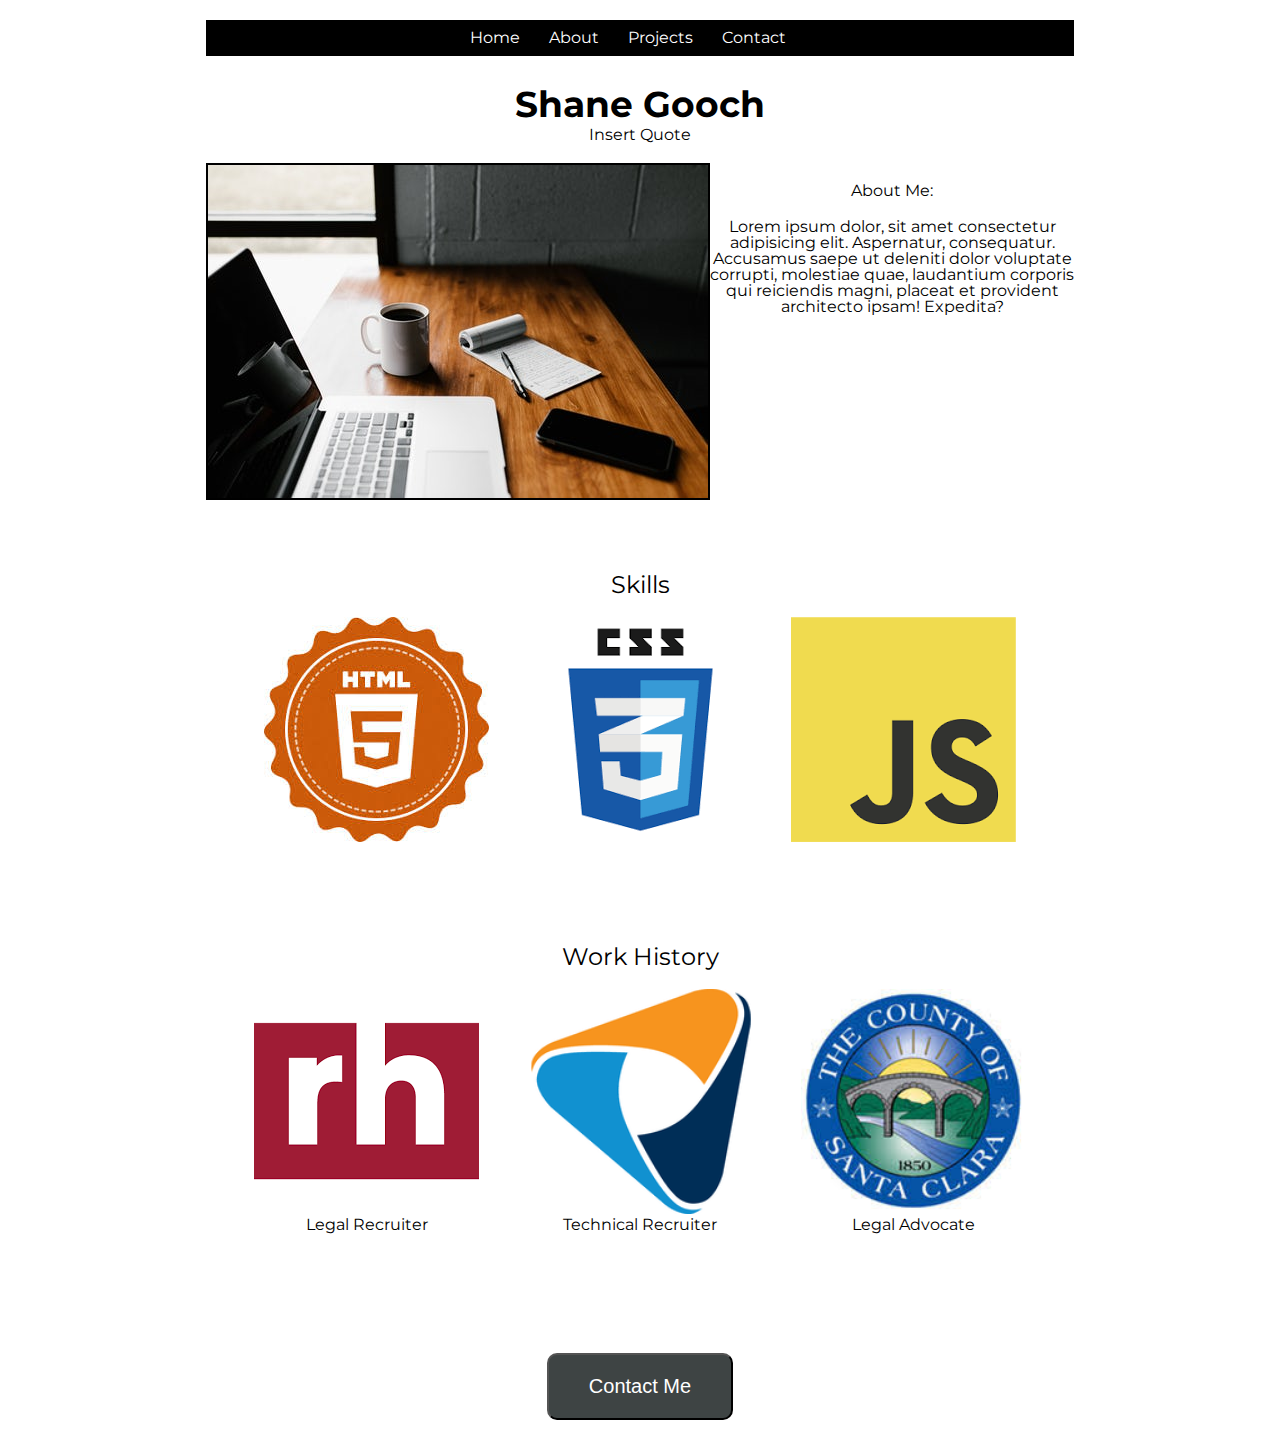
<file: index.html>
<!doctype html>

<html lang="en">
<head>
  <meta charset="utf-8">

  <meta name="viewpoint" content="width=device-width, initial-scale=1">

  <title>My Resume</title>

  <link href="https://fonts.googleapis.com/css?family=Montserrat" rel="stylesheet">

  <link rel="stylesheet" href="css/index.css">

  <!--[if lt IE 9]>
    <script src="https://cdnjs.cloudflare.com/ajax/libs/html5shiv/3.7.3/html5shiv.js"></script>
  <![endif]-->
</head>

<body>
  <div class ="container">

    <!-- Navbar -->
    <section class="navbar">
      <nav>
        <a href="index.html">Home</a>
        <a href="#about">About</a>
        <a href="#projects">Projects</a>
        <a href="contact.html">Contact</a>
      </nav>
    </section>

    <!-- header -->
    <section class="header">
        <header>
          <h1>Shane Gooch</h1>
          <p>Insert Quote</p>
        </header>
    </section>

  <!-- introduction -->
    <section class="intro">
      <div clas=working_picture_container>
        <img class="working-pic" src="img/working_pic.jpeg" alt="working_pic">
      </div>
      <article class="intro-parapgraph">
        <h2>About Me:</h2>
        <p>Lorem ipsum dolor, sit amet consectetur adipisicing elit. Aspernatur,       consequatur. Accusamus saepe ut deleniti dolor voluptate corrupti, molestiae quae, laudantium corporis qui reiciendis magni, placeat et provident architecto ipsam! Expedita?</p>
      </article>
    </section>

    <!-- Skills Section -->
    <section class="skills-section">
      <h2>Skills</h2>
      <div class="skills-icon">
        <div class="icon-container">
          <img class="icon" src="img/html.jpeg" alt="html_icon">
        </div>
        <div class="icon-container">
         <img class="icon" src="img/css.png" alt="css_icon">
        </div>
        <div class="icon-container">
          <img class="icon" src="img/js.png" alt="javascript_icon">
        </div>
    </section>

    <!-- Work History Section -->
    <section class="work-history-section">
      <h2>Work History</h2>
      <div class="work-history">
        <article class="work1">
          <img class='rh_icon' src="img/rh_icon.png" alt="robert_half_icon">
          <h4>Legal Recruiter</h4>
        </article>
        <article class="work1">
            <img class='tek_icon' src="img/tek_icon.png" alt="tek_icon">
            <h4>Technical Recruiter</h4>
        </article>
        <article class="work1">
            <img class='courthouse_icon' src="img/courthouse.jpeg" alt="courthouse_icon">
            <h4><span class="text-margin2">Legal Advocate</span></h4>
        </article>
      </div>
    </section>

    <!-- Contact Section -->
    <section class="contact-section">
      <a class="button" href="contact.html"><button>Contact Me</button></a>
    </section>
  </div>
</body>
</html>
</file>
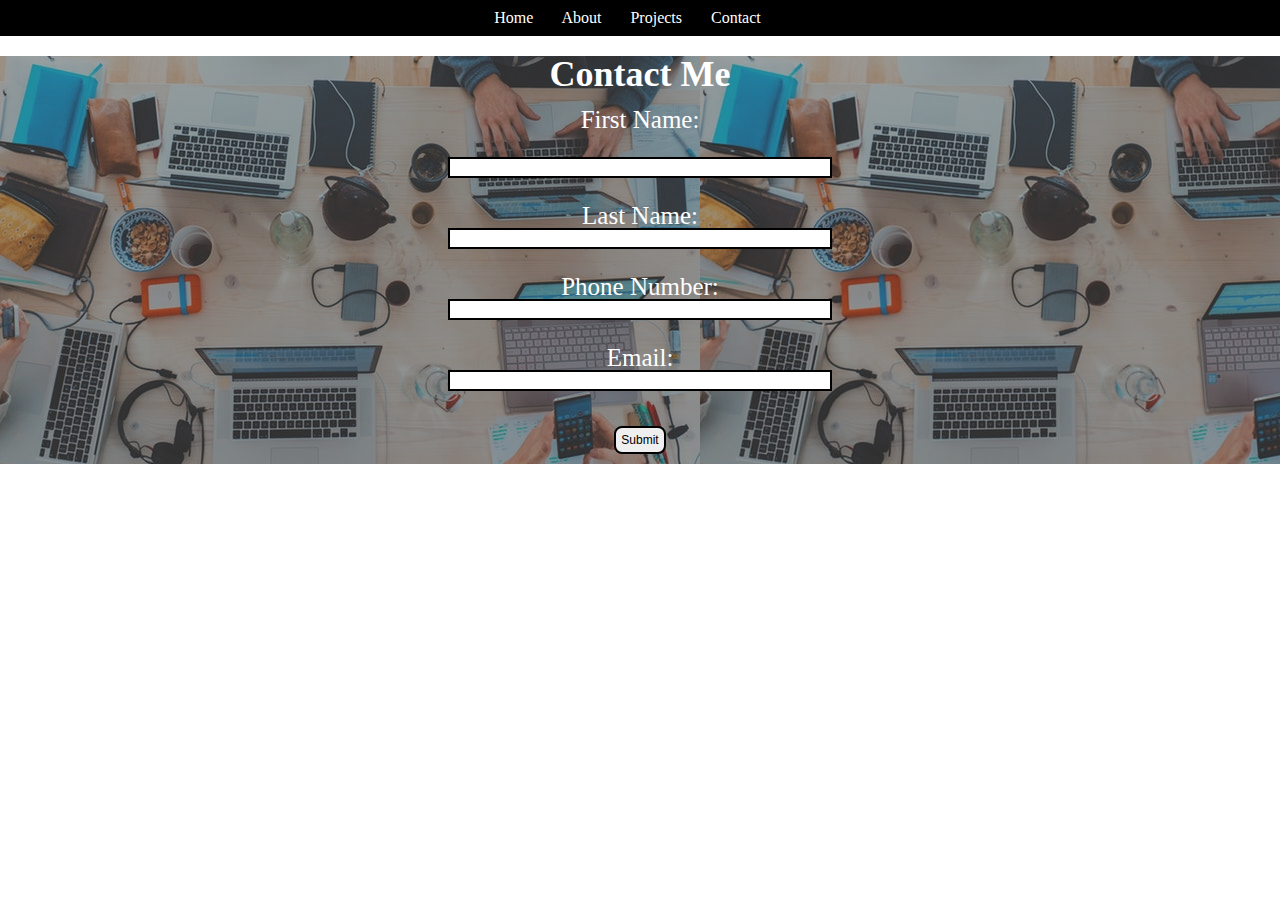
<file: contact.html>
<!doctype html>

<html lang="en">
<head>
  <meta charset="utf-8">

  <meta name="viewpoint" content="width=device-width, initial-scale=1">

  <title>Contact Page</title>

  <link href="https://fonts.googleapis.com/css?family=Montserrat" rel="stylesheet">

  <link rel="stylesheet" href="css/contact.css">

  <!--[if lt IE 9]>
    <script src="https://cdnjs.cloudflare.com/ajax/libs/html5shiv/3.7.3/html5shiv.js"></script>
  <![endif]-->
</head>
<body>

<!-- Navbar -->
    <section class="navbar">
        <nav>
            <a href="index.html">Home</a>
            <a href="#about">About</a>
            <a href="#projects">Projects</a>
            <a href="contact.html">Contact</a>
        </nav>
    </section>

<!-- Contact Form -->
    <div class="background-img">
        <secion class="form-section">
            <h1><span>Contact Me</span></h1>
            <form>
                <span>First Name:</span>
                <br>
                <input class='text-box' type="text" name='firstname' required>
                <br>
                Last Name:
                <br>
                <input class='text-box' type="text" name='lastname' required>
                <br>
                Phone Number:
                <br>
                <input class='text-box' type='tel' name='phone' pattern='[0-9]{3}-[0-9]{3}-[0-9]{4}'required>
                <br>
                Email: 
                <br>
                <input class='text-box' type='email' name='email' required>
                <br>
                <input class='submit' type="submit" value='Submit'>
            </form>
        </section>
    </div>
</body>
</html>
</file>
<file: css/index.css>
/* http://meyerweb.com/eric/tools/css/reset/ 
   v2.0 | 20110126
   License: none (public domain)
*/
html,
body,
div,
span,
applet,
object,
iframe,
h1,
h2,
h3,
h4,
h5,
h6,
p,
blockquote,
pre,
a,
abbr,
acronym,
address,
big,
cite,
code,
del,
dfn,
em,
img,
ins,
kbd,
q,
s,
samp,
small,
strike,
strong,
sub,
sup,
tt,
var,
b,
u,
i,
center,
dl,
dt,
dd,
ol,
ul,
li,
fieldset,
form,
label,
legend,
table,
caption,
tbody,
tfoot,
thead,
tr,
th,
td,
article,
aside,
canvas,
details,
embed,
figure,
figcaption,
footer,
header,
hgroup,
menu,
nav,
output,
ruby,
section,
summary,
time,
mark,
audio,
video {
  margin: 0;
  padding: 0;
  border: 0;
  font-size: 100%;
  font: inherit;
  vertical-align: baseline;
}
/* HTML5 display-role reset for older browsers */
article,
aside,
details,
figcaption,
figure,
footer,
header,
hgroup,
menu,
nav,
section {
  display: block;
}
body {
  line-height: 1;
}
ol,
ul {
  list-style: none;
}
blockquote,
q {
  quotes: none;
}
blockquote:before,
blockquote:after,
q:before,
q:after {
  content: '';
  content: none;
}
table {
  border-collapse: collapse;
  border-spacing: 0;
}
/* Set every element's box-sizing to border-box */
* {
  box-sizing: border-box;
}
html,
body {
  height: 100%;
}
.container {
  max-width: 900px;
  margin: 0 auto;
  height: auto;
  padding: 20px 1.25%;
  font-family: 'Montserrat', sans-serif;
}
.navbar {
  background-color: black;
  display: flex;
  justify-content: center;
}
.navbar nav {
  padding: 10px;
}
.navbar a {
  margin-right: 25px;
  text-decoration: none;
  color: white;
}
.header {
  margin-top: 30px;
}
.header header {
  display: flex;
  flex-direction: column;
  text-align: center;
}
.header h1 {
  font-weight: bold;
  font-size: 2.25rem;
  margin-bottom: 5px;
}
.intro {
  display: flex;
  flex-direction: row;
  margin-top: 20px;
}
.intro .working_picture_container {
  width: 100%;
  height: auto;
}
.intro .working-pic {
  object-fit: contain;
  border: 2px solid black;
}
.intro .intro-parapgraph {
  text-align: center;
}
.intro h2 {
  margin: 20px 0px;
}
.skills-section {
  text-align: center;
  margin-top: 70px;
  margin-bottom: 100px;
}
.skills-section h2 {
  font-size: 1.5rem;
  font-weight: calc(bold - 10%);
}
.skills-section .skills-icon {
  margin: 20px;
  display: flex;
  flex-direction: row;
  justify-content: space-evenly;
}
@media (max-width: 500px) {
  .skills-section .skills-icon {
    display: flex;
    flex-direction: column;
  }
}
.work-history-section {
  text-align: center;
  margin-top: 40px;
}
.work-history-section h2 {
  margin-bottom: 20px;
  font-size: 1.5rem;
  font-weight: calc(bold - 10%);
}
.work-history-section .work-history {
  margin-top: 20px;
  display: flex;
  flex-direction: row;
  justify-content: space-evenly;
}
@media (max-width: 500px) {
  .work-history-section .work-history {
    display: flex;
    flex-direction: column;
  }
  .work-history-section .work-history h4 {
    margin-bottom: 15px;
  }
}
.work-history-section .work-history .tek_icon {
  width: 225px;
  height: 225px;
}
.work-history-section .work-history .courthouse_icon {
  width: 225px;
  height: 225px;
}
.contact-section {
  margin-top: 70px;
  text-align: center;
}
.contact-section button {
  margin-top: 50px;
  background-color: #3e4444;
  color: white;
  padding: 20px 40px;
  font-size: 1.25rem;
  border-radius: 10px;
}
@media (max-width: 500px) {
  .container {
    width: 500px;
  }
  nav {
    display: flex;
    flex-direction: column;
  }
  a {
    padding: 5px;
  }
  .working-pic {
    display: none;
  }
  .work-history {
    display: flex;
    flex-direction: column;
  }
}
</file>
<file: css/contact.css>
/* http://meyerweb.com/eric/tools/css/reset/ 
   v2.0 | 20110126
   License: none (public domain)
*/
html,
body,
div,
span,
applet,
object,
iframe,
h1,
h2,
h3,
h4,
h5,
h6,
p,
blockquote,
pre,
a,
abbr,
acronym,
address,
big,
cite,
code,
del,
dfn,
em,
img,
ins,
kbd,
q,
s,
samp,
small,
strike,
strong,
sub,
sup,
tt,
var,
b,
u,
i,
center,
dl,
dt,
dd,
ol,
ul,
li,
fieldset,
form,
label,
legend,
table,
caption,
tbody,
tfoot,
thead,
tr,
th,
td,
article,
aside,
canvas,
details,
embed,
figure,
figcaption,
footer,
header,
hgroup,
menu,
nav,
output,
ruby,
section,
summary,
time,
mark,
audio,
video {
  margin: 0;
  padding: 0;
  border: 0;
  font-size: 100%;
  font: inherit;
  vertical-align: baseline;
}
/* HTML5 display-role reset for older browsers */
article,
aside,
details,
figcaption,
figure,
footer,
header,
hgroup,
menu,
nav,
section {
  display: block;
}
body {
  line-height: 1;
}
ol,
ul {
  list-style: none;
}
blockquote,
q {
  quotes: none;
}
blockquote:before,
blockquote:after,
q:before,
q:after {
  content: '';
  content: none;
}
table {
  border-collapse: collapse;
  border-spacing: 0;
}
/* Set every element's box-sizing to border-box */
* {
  box-sizing: border-box;
}
html,
body {
  height: 100%;
}
.container {
  max-width: 900px;
  margin: 0 auto;
  height: auto;
  padding: 20px 1.25%;
  font-family: 'Montserrat', sans-serif;
}
.navbar {
  /* background-color: black; */
  background-color: black;
  display: flex;
  justify-content: center;
}
.navbar nav {
  padding: 10px;
}
.navbar a {
  margin-right: 25px;
  text-decoration: none;
  color:white;
}

.background-img {
    background-image: 
    /* top, transparent red */
    linear-gradient(
      rgba(56, 54, 54, 0.45), 
      rgba(56, 54, 54, 0.45)
    ),
    /* your image */
    url(laptops.jpeg);
}

.form-section {
    margin-top: 20px;
    text-align: center;
    display: flex;
    flex-direction: column;
}

.form-section h1 {
    color:white;
    font-size: 2.25rem;
    font-weight: bolder;
    margin-bottom: 15px;
}



form {
    color: white;
    font-size: 25px; 
    display: flex;
    flex-direction: column;
    align-items: center;
}

.text-box {
 border: 2px solid black;   
 width: 30%;
}

.submit {
    margin: 10px;
    font-size: 12px;
    padding: 5px;
    border: 2px solid black;
    border-radius: 8px;
}
</file>
